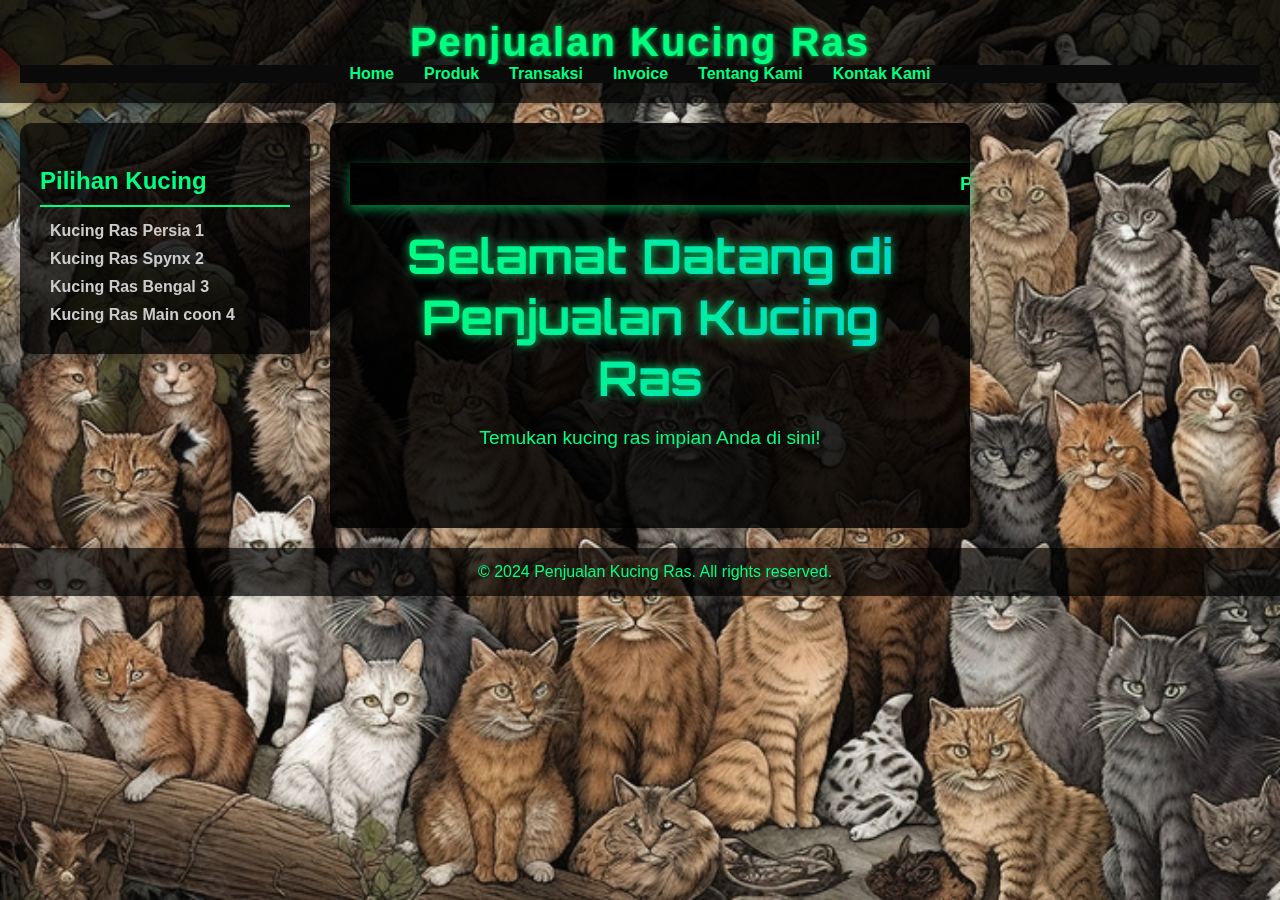
<file: index.html>
<!DOCTYPE html>
<html lang="en">
<head>
    <meta charset="UTF-8">
    <meta name="viewport" content="width=device-width, initial-scale=1.0">
    <title>Penjualan Kucing Ras</title>
    <link rel="stylesheet" href="body.css">
    <link href="https://fonts.googleapis.com/css2?family=Orbitron:wght@400;700&display=swap" rel="stylesheet">
    <style>
        body {
    font-family: 'Segoe UI', Tahoma, Geneva, Verdana, sans-serif;
    margin: 0;
    padding: 0;
    background: url('Gambar Kucing/860.jpeg') no-repeat center center fixed;
    background-size: cover;
    color: #fff;
}

header {
    background-color: rgba(0, 0, 0, 0.7);
    color: #00FF7F;
    padding: 20px;
    text-align: center;
    box-shadow: 0 4px 8px rgba(0, 0, 0, 0.2);
}

nav ul {
    list-style: none;
    padding: 0;
    margin: 0;
    display: flex;
    justify-content: center;
}

nav ul li {
    margin: 0 15px;
}

nav ul li a {
    color: #00FF7F;
    text-decoration: none;
    font-weight: bold;
    transition: color 0.3s;
}

nav ul li a:hover {
    color: #fff;
}

.marquee {
    width: 100%;
    overflow: hidden;
    position: relative;
    background-color: rgba(0, 0, 0, 0.7);
    color: #00FF7F;
    font-size: 1.2em;
    font-weight: bold;
    padding: 10px;
    margin-top: 20px;
}

.marquee div {
    display: inline-block;
    white-space: nowrap;
    padding-left: 100%;
    animation: marquee 7s linear infinite;
}

@keyframes marquee {
    from {
        transform: translateX(100%);
    }
    to {
        transform: translateX(-100%);
    }
}

main {
    display: flex;
    justify-content: flex-start; 
    align-items: flex-start;
    padding: 20px;
}

.sidebar {
    background-color: rgba(0, 0, 0, 0.6);
    border-radius: 8px;
    padding: 15px;
    margin-right: 20px;
    width: 250px;
    box-shadow: 0 4px 8px rgba(0, 0, 0, 0.2);
    position: sticky; 
    top: 0;
}

.content {
    background-color: rgba(0, 0, 0, 0.6);
    border-radius: 8px;
    padding: 20px;
    flex: 1; 
    box-shadow: 0 4px 8px rgba(0, 0, 0, 0.2);
}

.hero {
    text-align: center;
    margin-bottom: 20px;
    position: relative;
    padding: 20px;
    border-radius: 10px;
    background: none;
    box-shadow: none; 
    overflow: hidden; 
}

.hero h2 {
    font-family: 'Orbitron', sans-serif;
    font-size: 3em;
    background: linear-gradient(to right, #00FF7F, #00BFFF);
    -webkit-background-clip: text;
    -webkit-text-fill-color: transparent;
    text-shadow: 0 0 10px rgba(0, 255, 127, 0.8); 
    margin: 0;
    padding: 0;
    animation: glowing 1.5s infinite;
    position: relative;
    z-index: 2;
}

.hero p {
    font-size: 1.2em;
    position: relative;
    z-index: 2;
}

@keyframes glowing {
    0% { text-shadow: 0 0 5px #00FF7F, 0 0 10px #00FF7F, 0 0 15px #00FF7F, 0 0 20px #00FF7F; }
    50% { text-shadow: 0 0 10px #00FF7F, 0 0 20px #00FF7F, 0 0 30px #00FF7F, 0 0 40px #00FF7F; }
    100% { text-shadow: 0 0 5px #00FF7F, 0 0 10px #00FF7F, 0 0 15px #00FF7F, 0 0 20px #00FF7F; }
}

@keyframes pulse {
    0% { transform: scale(1); opacity: 0.5; }
    50% { transform: scale(1.05); opacity: 0.7; }
    100% { transform: scale(1); opacity: 0.5; }
}

footer {
    background-color: rgba(0, 0, 0, 0.7);
    color: #00FF7F;
    text-align: center;
    padding: 15px;
    position: relative;
    width: 100%;
    bottom: 0;
    box-shadow: 0 -4px 8px rgba(0, 0, 0, 0.2);
}

    </style>
</head>
<body>
    <header>
        <h1>Penjualan Kucing Ras</h1>
        <nav>
            <ul>
                <li><a href="index.html">Home</a></li>
                <li><a href="produk.html">Produk</a></li>
                <li><a href="transaksi.html">Transaksi</a></li>
                <li><a href="invoice.html">Invoice</a></li>
                <li><a href="tentang.html">Tentang Kami</a></li>
                <li><a href="kontak.html">Kontak Kami</a></li>
            </ul>
        </nav>
    </header>
    <main>
        <aside class="sidebar">
            <h3>Pilihan Kucing</h3>
            <ul>
                <li><a href="produk.html#kucing1">Kucing Ras Persia 1</a></li>
                <li><a href="produk.html#kucing2">Kucing Ras Spynx 2</a></li>
                <li><a href="produk.html#kucing3">Kucing Ras Bengal 3</a></li>
                <li><a href="produk.html#kucing4">Kucing Ras Main coon 4</a></li>
            </ul>
        </aside>
        <section class="content">
            <div class="marquee">
                <div>Penawaran Spesial: Diskon 20% untuk Semua Kucing Ras!</div>
            </div>
            <div class="hero">
                <h2>Selamat Datang di Penjualan Kucing Ras</h2>
                <p>Temukan kucing ras impian Anda di sini!</p>
            </div>
        </section>
    </main>
    <footer>
        <p>&copy; 2024 Penjualan Kucing Ras. All rights reserved.</p>
    </footer>
    <script src="js.js"></script>
</body>
</html>
</file>
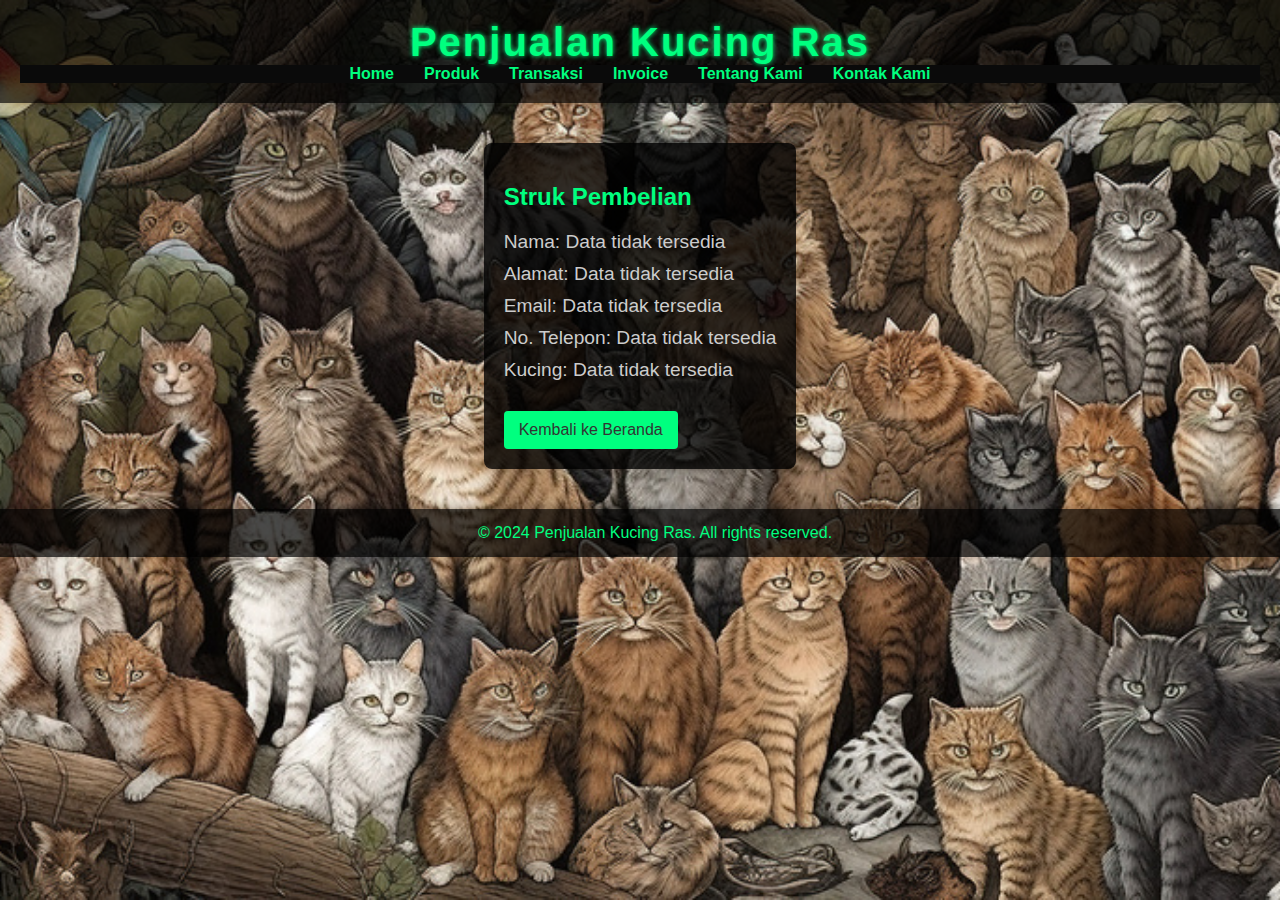
<file: invoice.html>
<!DOCTYPE html>
<html lang="id">
<head>
    <meta charset="UTF-8">
    <meta name="viewport" content="width=device-width, initial-scale=1.0">
    <meta name="description" content="Invoice page for Penjualan Kucing Ras">
    <title>Invoice - Penjualan Kucing Ras</title>
    <link rel="stylesheet" href="body.css">
    <style>
       body {
            font-family: 'Segoe UI', Tahoma, Geneva, Verdana, sans-serif;
            margin: 0;
            padding: 0;
            background: url('Gambar Kucing/860.jpeg') no-repeat center center fixed;
            background-size: cover;
            color: #fff;
        }


        header {
            background-color: rgba(0, 0, 0, 0.7);
            color: #00FF7F;
            padding: 20px;
            text-align: center;
            box-shadow: 0 4px 8px rgba(0, 0, 0, 0.2);
        }

        nav ul {
            list-style: none;
            padding: 0;
            margin: 0;
            display: flex;
            justify-content: center;
        }

        nav ul li {
            margin: 0 15px;
        }

        nav ul li a {
            color: #00FF7F;
            text-decoration: none;
            font-weight: bold;
            transition: color 0.3s;
        }

        nav ul li a:hover {
            color: #fff;
        }

        .invoice {
            background-color: rgba(0, 0, 0, 0.8);
            color: #ccc;
            padding: 20px;
            border-radius: 8px;
            max-width: 800px;
            margin: 20px auto;
            box-shadow: 0 4px 8px rgba(0, 0, 0, 0.1);
            transition: transform 0.3s, box-shadow 0.3s;
        }

        .invoice:hover {
            transform: translateY(-10px);
            box-shadow: 0 0 20px rgba(0, 0, 0, 0.5);
        }

        .invoice h2 {
            color: #00FF7F;
            margin-bottom: 20px;
        }

        .invoice p {
            font-size: 1.2em;
            margin: 10px 0;
        }

        .invoice button {
            background-color: #00FF7F;
            color: #333;
            padding: 10px 15px;
            border: none;
            border-radius: 4px;
            cursor: pointer;
            font-size: 1em;
            margin-top: 20px;
            transition: background-color 0.3s;
        }

        .invoice button:hover {
            background-color: #009f4d;
        }

        @media (max-width: 600px) {
            .invoice {
                padding: 15px;
                font-size: 0.9em;
            }

            .invoice button {
                padding: 8px 12px;
                font-size: 0.9em;
            }
        }

        footer {
            background-color: rgba(0, 0, 0, 0.7);
            color: #00FF7F;
            text-align: center;
            padding: 15px;
            position: relative;
            width: 100%;
            bottom: 0;
            box-shadow: 0 -4px 8px rgba(0, 0, 0, 0.2);
        }
    </style>
</head>
<body>
    <header>
        <h1>Penjualan Kucing Ras</h1>
        <nav>
            <ul>
                <li><a href="index.html" aria-label="Home">Home</a></li>
                <li><a href="produk.html" aria-label="Produk">Produk</a></li>
                <li><a href="transaksi.html" aria-label="Transaksi">Transaksi</a></li>
                <li><a href="invoice.html" aria-label="Invoice">Invoice</a></li>
                <li><a href="tentang.html" aria-label="Tentang Kami">Tentang Kami</a></li>
                <li><a href="kontak.html" aria-label="Kontak Kami">Kontak Kami</a></li>
            </ul>
        </nav>
    </header>
    <main>
        <section class="invoice">
            <h2>Struk Pembelian</h2>
            <p>Nama: <span id="invoiceName"></span></p>
            <p>Alamat: <span id="invoiceAddress"></span></p>
            <p>Email: <span id="invoiceEmail"></span></p>
            <p>No. Telepon: <span id="invoicePhone"></span></p>
            <p>Kucing: <span id="invoiceCat"></span></p>
            <button onclick="window.location.href='index.html'">Kembali ke Beranda</button>
        </section>
    </main>
    <footer>
        <p>&copy; 2024 Penjualan Kucing Ras. All rights reserved.</p>
    </footer>
    <script src="js.js"></script>
    <script>
        document.addEventListener('DOMContentLoaded', function() {
            const nama = sessionStorage.getItem('nama');
            const alamat = sessionStorage.getItem('alamat');
            const email = sessionStorage.getItem('email');
            const telepon = sessionStorage.getItem('telepon');
            const kucing = sessionStorage.getItem('kucing');

            document.getElementById('invoiceName').textContent = nama ? nama : 'Data tidak tersedia';
            document.getElementById('invoiceAddress').textContent = alamat ? alamat : 'Data tidak tersedia';
            document.getElementById('invoiceEmail').textContent = email ? email : 'Data tidak tersedia';
            document.getElementById('invoicePhone').textContent = telepon ? telepon : 'Data tidak tersedia';
            document.getElementById('invoiceCat').textContent = kucing ? kucing : 'Data tidak tersedia';
        });
    </script>
</body>
</html>
</file>
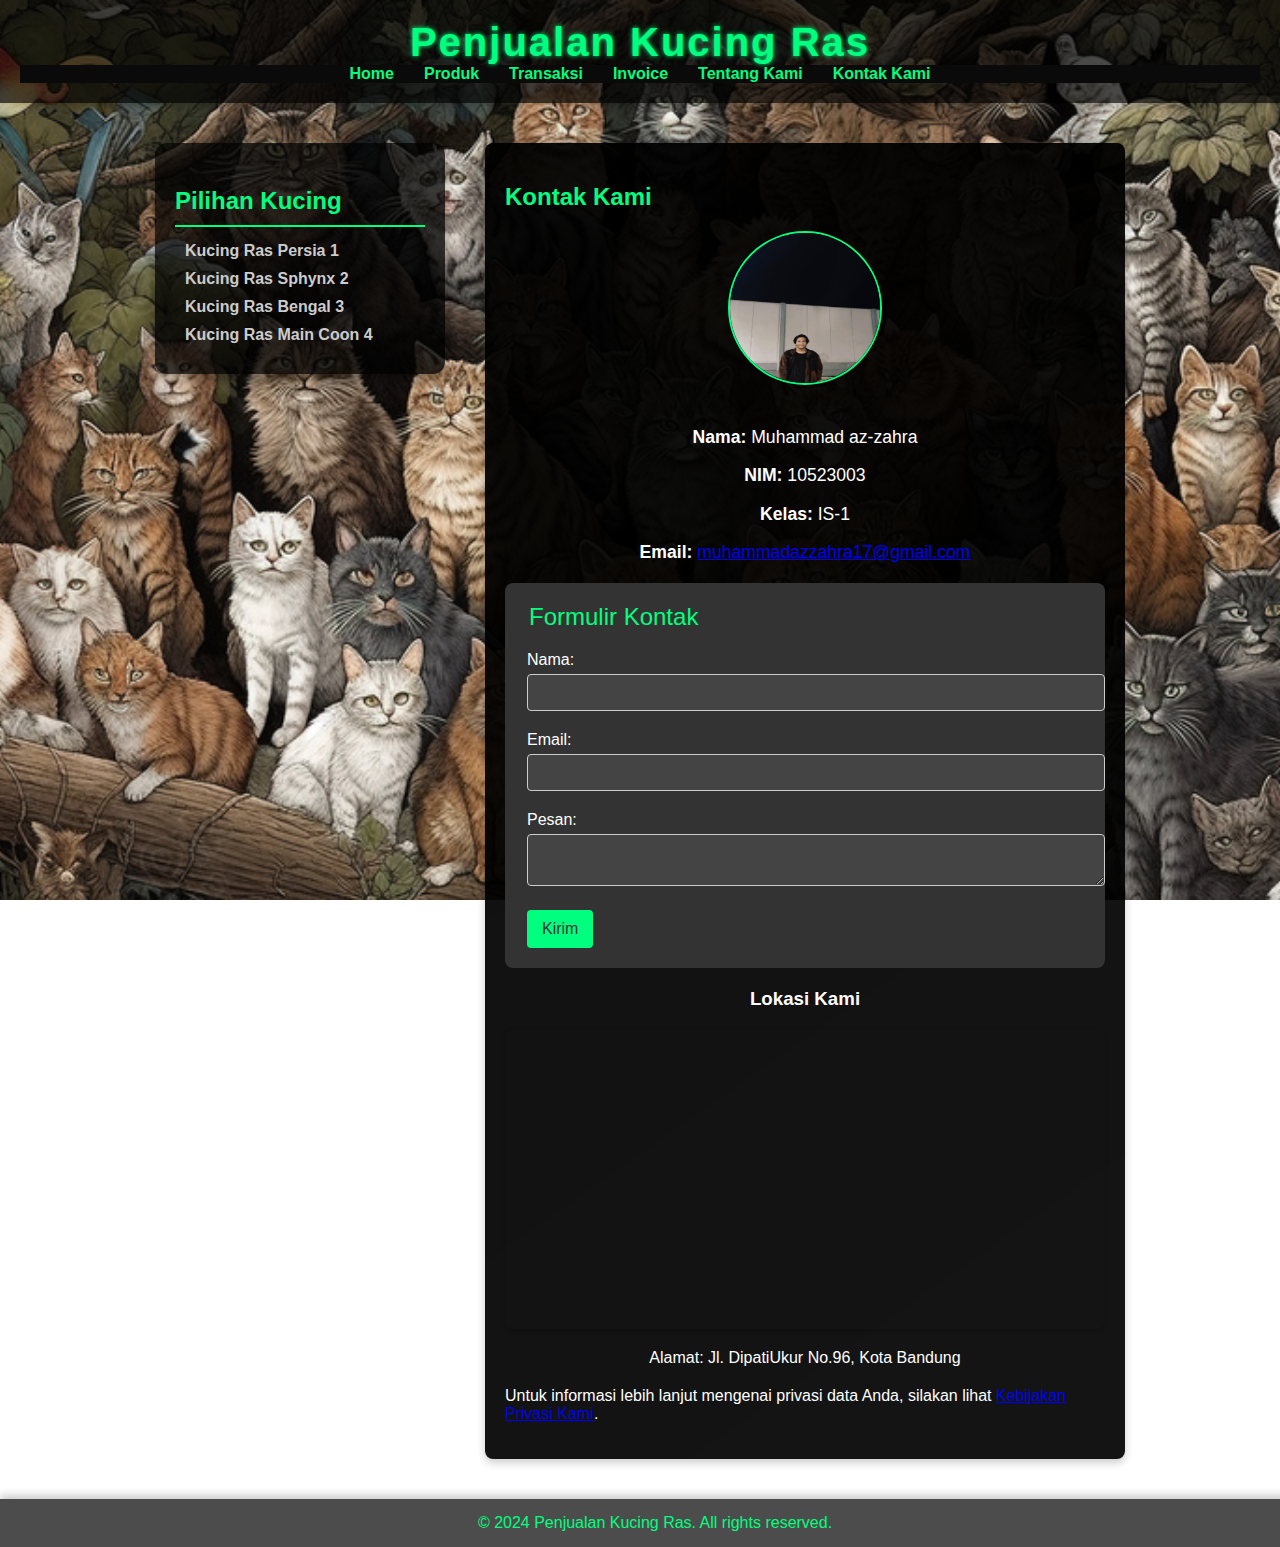
<file: kontak.html>
<!DOCTYPE html>
<html lang="id">
<head>
    <meta charset="UTF-8">
    <meta name="viewport" content="width=device-width, initial-scale=1.0">
    <meta name="description" content="Hubungi kami untuk informasi lebih lanjut tentang penjualan kucing ras.">
    <title>Kontak Kami - Penjualan Kucing Ras</title>
    <link rel="stylesheet" href="body.css">
    <style>
        body {
            font-family: 'Segoe UI', Tahoma, Geneva, Verdana, sans-serif;
            margin: 0;
            padding: 0;
            background: url('Gambar Kucing/860.jpeg') no-repeat center center fixed;
            background-size: cover;
            color: #fff;
        }

        header {
            background-color: rgba(0, 0, 0, 0.7);
            color: #00FF7F;
            padding: 20px;
            text-align: center;
            box-shadow: 0 4px 8px rgba(0, 0, 0, 0.2);
        }

        nav ul {
            list-style: none;
            padding: 0;
            margin: 0;
            display: flex;
            justify-content: center;
        }

        nav ul li {
            margin: 0 15px;
        }

        nav ul li a {
            color: #00FF7F;
            text-decoration: none;
            font-weight: bold;
            transition: color 0.3s;
        }

        nav ul li a:hover {
            color: #fff;
        }

        .sidebar {
            background-color: rgba(0, 0, 0, 0.8);
            padding: 15px;
            border-radius: 8px;
            margin: 20px;
            box-shadow: 0 4px 8px rgba(0, 0, 0, 0.2);
        }

        .sidebar h3 {
            color: #00FF7F;
            margin-bottom: 10px;
        }

        .sidebar ul {
            list-style: none;
            padding: 0;
        }

        .sidebar ul li {
            margin: 10px 0;
        }

        .sidebar ul li a {
            color: #ccc;
            text-decoration: none;
            transition: color 0.3s;
        }

        .sidebar ul li a:hover {
            color: #fff;
        }

        .content {
            background-color: rgba(0, 0, 0, 0.8);
            padding: 20px;
            border-radius: 8px;
            margin: 20px;
            box-shadow: 0 4px 8px rgba(0, 0, 0, 0.2);
        }

        .content h2 {
            color: #00FF7F;
            margin-bottom: 20px;
        }

        .biodata {
            text-align: center;
            margin-bottom: 20px;
        }

        .biodata img {
            border-radius: 100%;
            margin-bottom: 20px;
            border: 2px solid #00FF7F;
        }

        .biodata p {
            font-size: 1.1em;
        }

        form {
            background-color: #333;
            padding: 20px;
            border-radius: 8px;
            max-width: 600px;
            margin: 0 auto;
        }

        fieldset {
            border: none;
            padding: 0;
        }

        legend {
            font-size: 1.5em;
            color: #00FF7F;
            margin-bottom: 10px;
        }

        label {
            display: block;
            margin: 10px 0 5px;
        }

        input, textarea {
            width: 100%;
            padding: 10px;
            margin-bottom: 10px;
            border-radius: 4px;
            border: 1px solid #ccc;
            background-color: #444;
            color: #fff;
        }

        button {
            background-color: #00FF7F;
            color: #333;
            padding: 10px 15px;
            border: none;
            border-radius: 4px;
            cursor: pointer;
            font-size: 1em;
        }

        button:hover {
            background-color: #009f4d;
        }

        .map {
            margin: 20px 0;
            text-align: center;
        }

        @media (max-width: 600px) {
            .biodata img {
                width: 120px;
                height: 120px;
            }

            input, textarea {
                font-size: 0.9em;
            }

            button {
                padding: 8px 12px;
                font-size: 0.9em;
            }
        }
    </style>
</head>
<body>
    <header>
        <h1>Penjualan Kucing Ras</h1>
        <nav>
            <ul>
                <li><a href="index.html">Home</a></li>
                <li><a href="produk.html">Produk</a></li>
                <li><a href="transaksi.html">Transaksi</a></li>
                <li><a href="invoice.html">Invoice</a></li>
                <li><a href="tentang.html">Tentang Kami</a></li>
                <li><a href="kontak.html">Kontak Kami</a></li>
            </ul>
        </nav>
    </header>
    <main>
        <aside class="sidebar">
            <h3>Pilihan Kucing</h3>
            <ul>
                <li><a href="produk.html#kucing1">Kucing Ras Persia 1</a></li>
                <li><a href="produk.html#kucing2">Kucing Ras Sphynx 2</a></li>
                <li><a href="produk.html#kucing3">Kucing Ras Bengal 3</a></li>
                <li><a href="produk.html#kucing4">Kucing Ras Main Coon 4</a></li>
            </ul>
        </aside>
        <section class="content">
            <h2>Kontak Kami</h2>
            <div class="biodata">
                <img src="Gambar Kucing/DOPE.jpg" alt="Foto Muhammad az-zahra" width="150" height="150">
                <p><strong>Nama:</strong> Muhammad az-zahra</p>
                <p><strong>NIM:</strong> 10523003</p>
                <p><strong>Kelas:</strong> IS-1</p>
                <p><strong>Email:</strong> <a href="mailto:muhammadazzahra17@gmail.com">muhammadazzahra17@gmail.com</a></p>
            </div>
            <form action="mailto:muhammadazzahra17@gmail.com" method="post" enctype="text/plain">
                <fieldset>
                    <legend>Formulir Kontak</legend>
                    <label for="nama">Nama:</label>
                    <input type="text" id="nama" name="nama" required aria-label="Nama">
                    <label for="email">Email:</label>
                    <input type="email" id="email" name="email" required aria-label="Email">
                    <label for="pesan">Pesan:</label>
                    <textarea id="pesan" name="pesan" required aria-label="Pesan"></textarea>
                    <button type="submit">Kirim</button>
                </fieldset>
            </form>
            <div class="map">
                <h3>Lokasi Kami</h3>
                <iframe src="https://www.google.com/maps/embed?pb=YOUR_CORRECT_MAP_URL" width="600" height="450" style="border:0;" allowfullscreen="" loading="lazy"></iframe>
                <p>Alamat: Jl. DipatiUkur No.96, Kota Bandung</p>
            </div>
            <div class="privacy">
                <p>Untuk informasi lebih lanjut mengenai privasi data Anda, silakan lihat <a href="privasi.html">Kebijakan Privasi Kami</a>.</p>
            </div>
        </section>
    </main>
    <footer>
        <p>&copy; 2024 Penjualan Kucing Ras. All rights reserved.</p>
    </footer>
    <script src="js.js"></script>
</body>
</html>
</file>
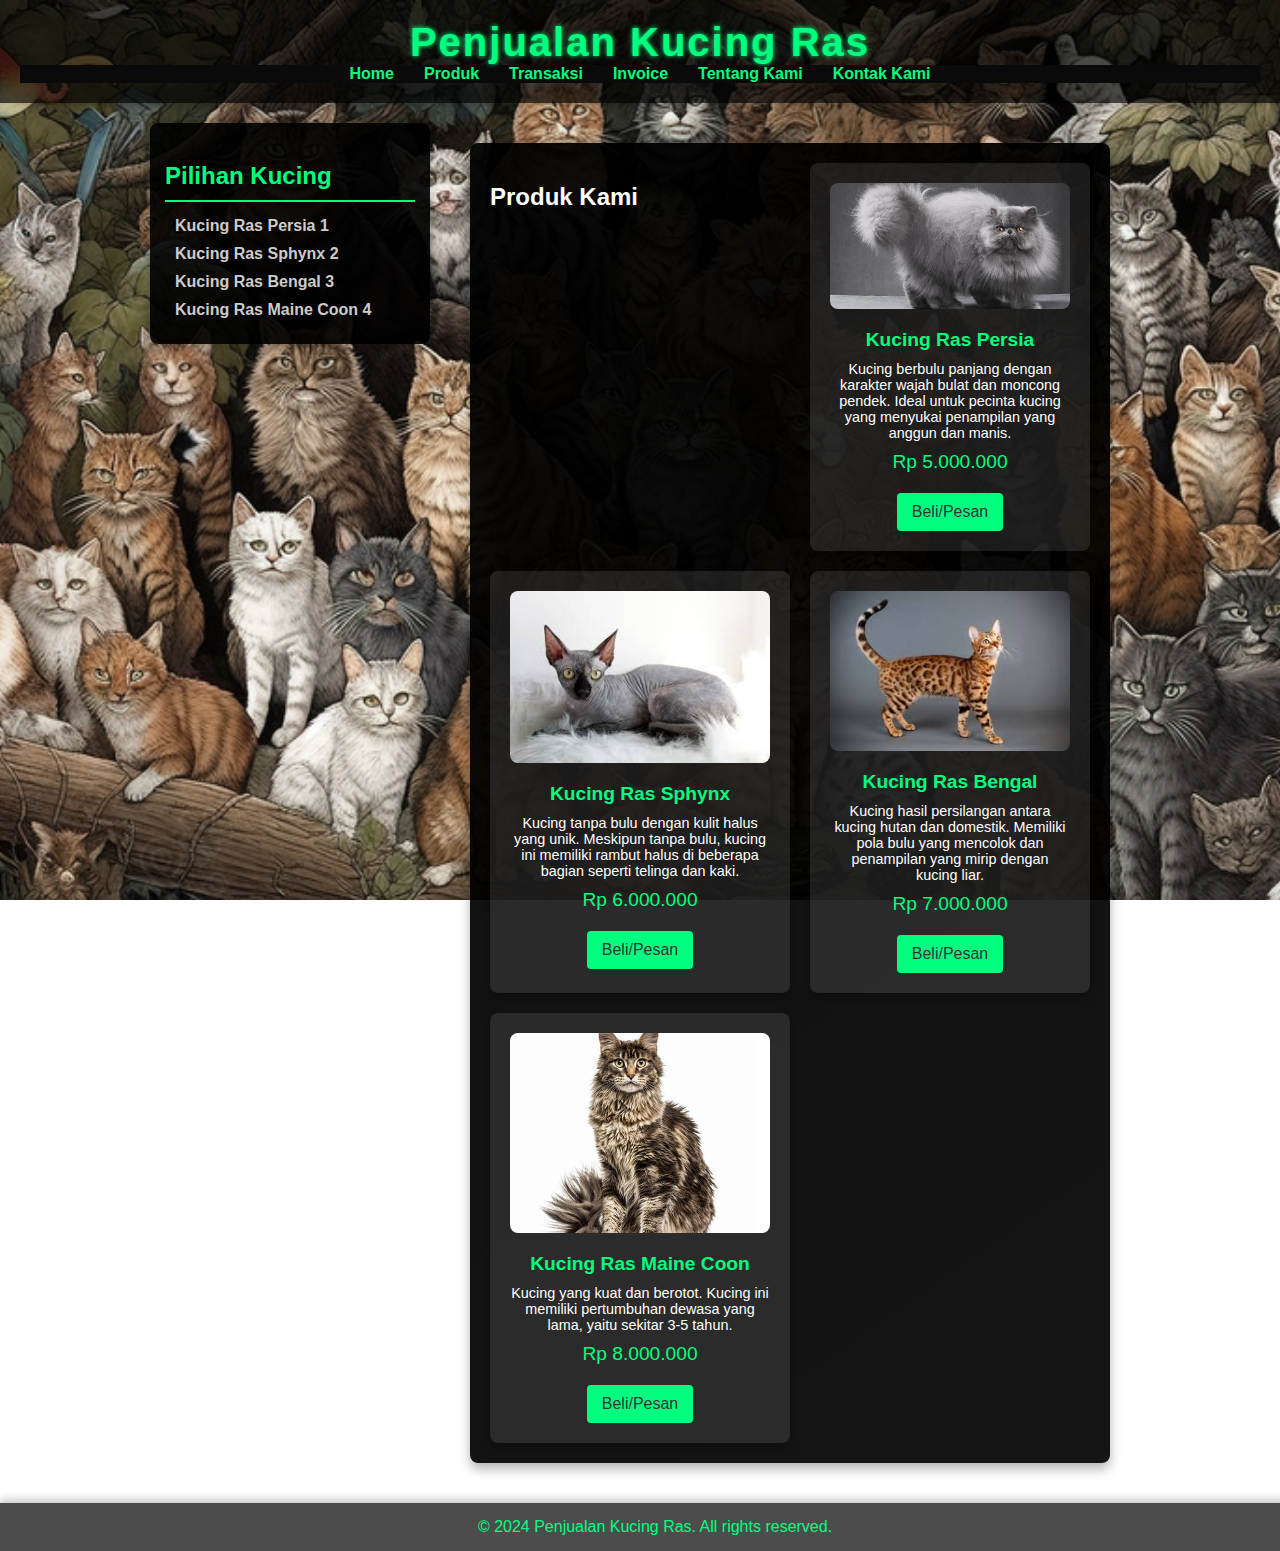
<file: produk.html>
<!DOCTYPE html>
<html lang="id">
<head>
    <meta charset="UTF-8">
    <meta name="viewport" content="width=device-width, initial-scale=1.0">
    <title>Produk - Penjualan Kucing Ras</title>
    <link rel="stylesheet" href="body.css">
    <style>
        body {
            font-family: 'Segoe UI', Tahoma, Geneva, Verdana, sans-serif;
            margin: 0;
            padding: 0;
            background: url('Gambar Kucing/860.jpeg') no-repeat center center fixed;
            background-size: cover;
            color: #fff;
        }

        header {
            background-color: rgba(0, 0, 0, 0.7);
            color: #00FF7F;
            padding: 20px;
            text-align: center;
            box-shadow: 0 4px 8px rgba(0, 0, 0, 0.2);
        }

        nav ul {
            list-style: none;
            padding: 0;
            margin: 0;
            display: flex;
            justify-content: center;
        }

        nav ul li {
            margin: 0 15px;
        }

        nav ul li a {
            color: #00FF7F;
            text-decoration: none;
            font-weight: bold;
            transition: color 0.3s;
        }

        nav ul li a:hover {
            color: #fff;
        }

        .products {
            display: grid;
            grid-template-columns: repeat(auto-fill, minmax(300px, 1fr));
            gap: 20px;
            justify-content: center;
            margin: 20px;
            padding: 20px;
            background-color: rgba(0, 0, 0, 0.8);
            border-radius: 8px;
        }

        .product {
            background-color: rgba(255, 255, 255, 0.1);
            border-radius: 8px;
            padding: 20px;
            box-shadow: 0 4px 8px rgba(0, 0, 0, 0.3);
            text-align: center;
            transition: transform 0.3s, box-shadow 0.3s;
            display: flex;
            flex-direction: column;
            align-items: center;
            max-width: 100%;
        }

        .product:hover {
            transform: translateY(-10px);
            box-shadow: 0 8px 16px rgba(0, 0, 0, 0.5);
        }

        .product img {
            width: 100%;
            height: auto;
            max-height: 200px;
            object-fit: cover;
            border-radius: 8px;
            margin-bottom: 10px;
        }

        .product h3 {
            color: #00FF7F;
            margin: 10px 0;
            font-size: 1.2em;
        }

        .product p {
            font-size: 0.9em;
            color: #fff;
            margin: 0;
        }

        .product .price {
            font-size: 1.2em;
            color: #00FF7F;
            margin: 10px 0;
        }

        .product button {
            background-color: #00FF7F;
            color: #333;
            padding: 10px 15px;
            border: none;
            border-radius: 4px;
            cursor: pointer;
            font-size: 1em;
            margin-top: 10px;
            transition: background-color 0.3s;
        }

        .product button:hover {
            background-color: #009f4d;
        }

        aside.sidebar {
            background-color: rgba(0, 0, 0, 0.6);
            border-radius: 8px;
            padding: 15px;
            margin-right: 20px;
            width: 250px;
            box-shadow: 0 4px 8px rgba(0, 0, 0, 0.2);
        }

        main {
            display: flex;
            justify-content: center;
            align-items: flex-start;
            padding: 20px;
        }

        footer {
            background-color: rgba(0, 0, 0, 0.7);
            color: #00FF7F;
            text-align: center;
            padding: 15px;
            position: relative;
            width: 100%;
            bottom: 0;
            box-shadow: 0 -4px 8px rgba(0, 0, 0, 0.2);
        }

        @media (max-width: 768px) {
            .products {
                grid-template-columns: repeat(auto-fill, minmax(200px, 1fr));
            }

            .product h3 {
                font-size: 1em;
            }

            .product p {
                font-size: 0.8em;
            }
        }
    </style>
</head>
<body>
    <header>
        <h1>Penjualan Kucing Ras</h1>
        <nav>
            <ul>
                <li><a href="index.html">Home</a></li>
                <li><a href="produk.html">Produk</a></li>
                <li><a href="transaksi.html">Transaksi</a></li>
                <li><a href="invoice.html">Invoice</a></li>
                <li><a href="tentang.html">Tentang Kami</a></li>
                <li><a href="kontak.html">Kontak Kami</a></li>
            </ul>
        </nav>
    </header>
    <main>
        <aside class="sidebar">
            <h3>Pilihan Kucing</h3>
            <ul>
                <li><a href="#kucing1">Kucing Ras Persia 1</a></li>
                <li><a href="#kucing2">Kucing Ras Sphynx 2</a></li>
                <li><a href="#kucing3">Kucing Ras Bengal 3</a></li>
                <li><a href="#kucing4">Kucing Ras Maine Coon 4</a></li>
            </ul>
        </aside>
        <section class="content products">
            <h2>Produk Kami</h2>
            <div class="product" id="kucing1">
                <img src="Gambar Kucing/KucingPersia.jpg" alt="Kucing Persia">
                <h3>Kucing Ras Persia</h3>
                <p>Kucing berbulu panjang dengan karakter wajah bulat dan moncong pendek. Ideal untuk pecinta kucing yang menyukai penampilan yang anggun dan manis.</p>
                <p class="price">Rp 5.000.000</p>
                <button onclick="window.location.href='transaksi.html'">Beli/Pesan</button>
            </div>
            <div class="product" id="kucing2">
                <img src="Gambar Kucing/KucingSpynx.jpg" alt="Kucing Sphynx">
                <h3>Kucing Ras Sphynx</h3>
                <p>Kucing tanpa bulu dengan kulit halus yang unik. Meskipun tanpa bulu, kucing ini memiliki rambut halus di beberapa bagian seperti telinga dan kaki.</p>
                <p class="price">Rp 6.000.000</p>
                <button onclick="window.location.href='transaksi.html'">Beli/Pesan</button>
            </div>
            <div class="product" id="kucing3">
                <img src="Gambar Kucing/KucingBengal.jpg" alt="Kucing Bengal">
                <h3>Kucing Ras Bengal</h3>
                <p>Kucing hasil persilangan antara kucing hutan dan domestik. Memiliki pola bulu yang mencolok dan penampilan yang mirip dengan kucing liar.</p>
                <p class="price">Rp 7.000.000</p>
                <button onclick="window.location.href='transaksi.html'">Beli/Pesan</button>
            </div>
            <div class="product" id="kucing4">
                <img src="Gambar Kucing/CAT HERO_0012_Maine_coon.jpg" alt="Kucing Maine Coon">
                <h3>Kucing Ras Maine Coon</h3>
                <p>Kucing yang kuat dan berotot. Kucing ini memiliki pertumbuhan dewasa yang lama, yaitu sekitar 3-5 tahun.</p>
                <p class="price">Rp 8.000.000</p>
                <button onclick="window.location.href='transaksi.html'">Beli/Pesan</button>
            </div>
        </section>
    </main>
    <footer>
        <p>&copy; 2024 Penjualan Kucing Ras. All rights reserved.</p>
    </footer>
    <script src="js.js"></script>
</body>
</html>
</file>
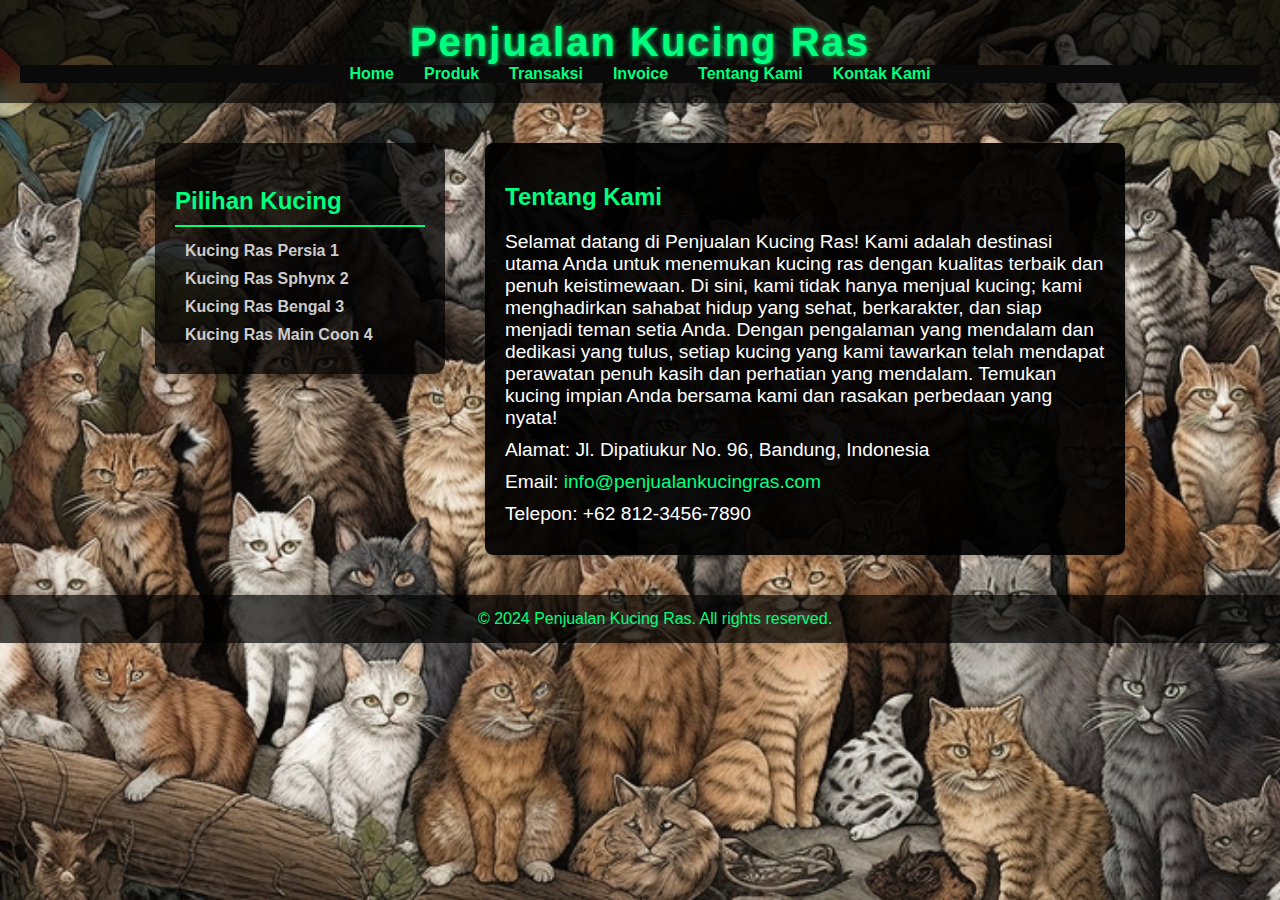
<file: tentang.html>
<!DOCTYPE html>
<html lang="id">
<head>
    <meta charset="UTF-8">
    <meta name="viewport" content="width=device-width, initial-scale=1.0">
    <meta name="description" content="Tentang kami - Penjualan Kucing Ras menyediakan kucing ras berkualitas terbaik.">
    <title>Tentang Kami - Penjualan Kucing Ras</title>
    <link rel="stylesheet" href="body.css">
    <style>
       body {
            font-family: 'Segoe UI', Tahoma, Geneva, Verdana, sans-serif;
            margin: 0;
            padding: 0;
            background: url('Gambar Kucing/860.jpeg') no-repeat center center fixed;
            background-size: cover;
            color: #fff;
        }

        header {
            background-color: rgba(0, 0, 0, 0.7);
            color: #00FF7F;
            padding: 20px;
            text-align: center;
            box-shadow: 0 4px 8px rgba(0, 0, 0, 0.2);
        }

        nav ul {
            list-style: none;
            padding: 0;
            margin: 0;
            display: flex;
            justify-content: center;
        }

        nav ul li {
            margin: 0 15px;
        }

        nav ul li a {
            color: #00FF7F;
            text-decoration: none;
            font-weight: bold;
            transition: color 0.3s;
        }

        nav ul li a:hover {
            color: #fff;
        }

        .sidebar {
            background-color: rgba(0, 0, 0, 0.8);
            padding: 15px;
            border-radius: 8px;
            margin: 20px;
            box-shadow: 0 4px 8px rgba(0, 0, 0, 0.2);
        }

        .sidebar h3 {
            color: #00FF7F;
            margin-bottom: 10px;
        }

        .sidebar ul {
            list-style: none;
            padding: 0;
        }

        .sidebar ul li {
            margin: 10px 0;
        }

        .sidebar ul li a {
            color: #ccc;
            text-decoration: none;
            transition: color 0.3s;
        }

        .sidebar ul li a:hover {
            color: #fff;
        }

        .content {
            background-color: rgba(0, 0, 0, 0.8);
            padding: 20px;
            border-radius: 8px;
            margin: 20px;
            box-shadow: 0 4px 8px rgba(0, 0, 0, 0.2);
        }

        .content h2 {
            color: #00FF7F;
            margin-bottom: 20px;
        }

        .content p {
            font-size: 1.2em;
            margin: 10px 0;
        }

        .content a {
            color: #00FF7F;
            text-decoration: none;
            transition: color 0.3s;
        }

        .content a:hover {
            color: #fff;
        }

        footer {
            background-color: rgba(0, 0, 0, 0.7);
            color: #00FF7F;
            text-align: center;
            padding: 15px;
            position: relative;
            width: 100%;
            bottom: 0;
            box-shadow: 0 -4px 8px rgba(0, 0, 0, 0.2);
        }

        @media (max-width: 600px) {
            .sidebar, .content {
                margin: 10px;
                padding: 10px;
            }
        }
    </style>
</head>
<body>
    <header>
        <h1>Penjualan Kucing Ras</h1>
        <nav>
            <ul>
                <li><a href="index.html" aria-label="Home">Home</a></li>
                <li><a href="produk.html" aria-label="Produk">Produk</a></li>
                <li><a href="transaksi.html" aria-label="Transaksi">Transaksi</a></li>
                <li><a href="invoice.html" aria-label="Invoice">Invoice</a></li>
                <li><a href="tentang.html" aria-label="Tentang Kami">Tentang Kami</a></li>
                <li><a href="kontak.html" aria-label="Kontak Kami">Kontak Kami</a></li>
            </ul>
        </nav>
    </header>
    <main>
        <aside class="sidebar">
            <h3>Pilihan Kucing</h3>
            <ul>
                <li><a href="produk.html#kucing1" aria-label="Kucing Ras Persia 1">Kucing Ras Persia 1</a></li>
                <li><a href="produk.html#kucing2" aria-label="Kucing Ras Sphynx 2">Kucing Ras Sphynx 2</a></li>
                <li><a href="produk.html#kucing3" aria-label="Kucing Ras Bengal 3">Kucing Ras Bengal 3</a></li>
                <li><a href="produk.html#kucing4" aria-label="Kucing Ras Main Coon 4">Kucing Ras Main Coon 4</a></li>
            </ul>
        </aside>
        <section class="content">
            <h2>Tentang Kami</h2>
            <p>Selamat datang di Penjualan Kucing Ras! Kami adalah destinasi utama Anda untuk menemukan kucing ras dengan kualitas terbaik dan penuh keistimewaan. Di sini, kami tidak hanya menjual kucing; kami menghadirkan sahabat hidup yang sehat, berkarakter, dan siap menjadi teman setia Anda. Dengan pengalaman yang mendalam dan dedikasi yang tulus, setiap kucing yang kami tawarkan telah mendapat perawatan penuh kasih dan perhatian yang mendalam. Temukan kucing impian Anda bersama kami dan rasakan perbedaan yang nyata!</p>
            <p>Alamat: Jl. Dipatiukur No. 96, Bandung, Indonesia</p>
            <p>Email: <a href="mailto:info@penjualankucingras.com">info@penjualankucingras.com</a></p>
            <p>Telepon: +62 812-3456-7890</p>
        </section>
    </main>
    <footer>
        <p>&copy; 2024 Penjualan Kucing Ras. All rights reserved.</p>
    </footer>
    <script src="js.js"></script>
</body>
</html>
</file>
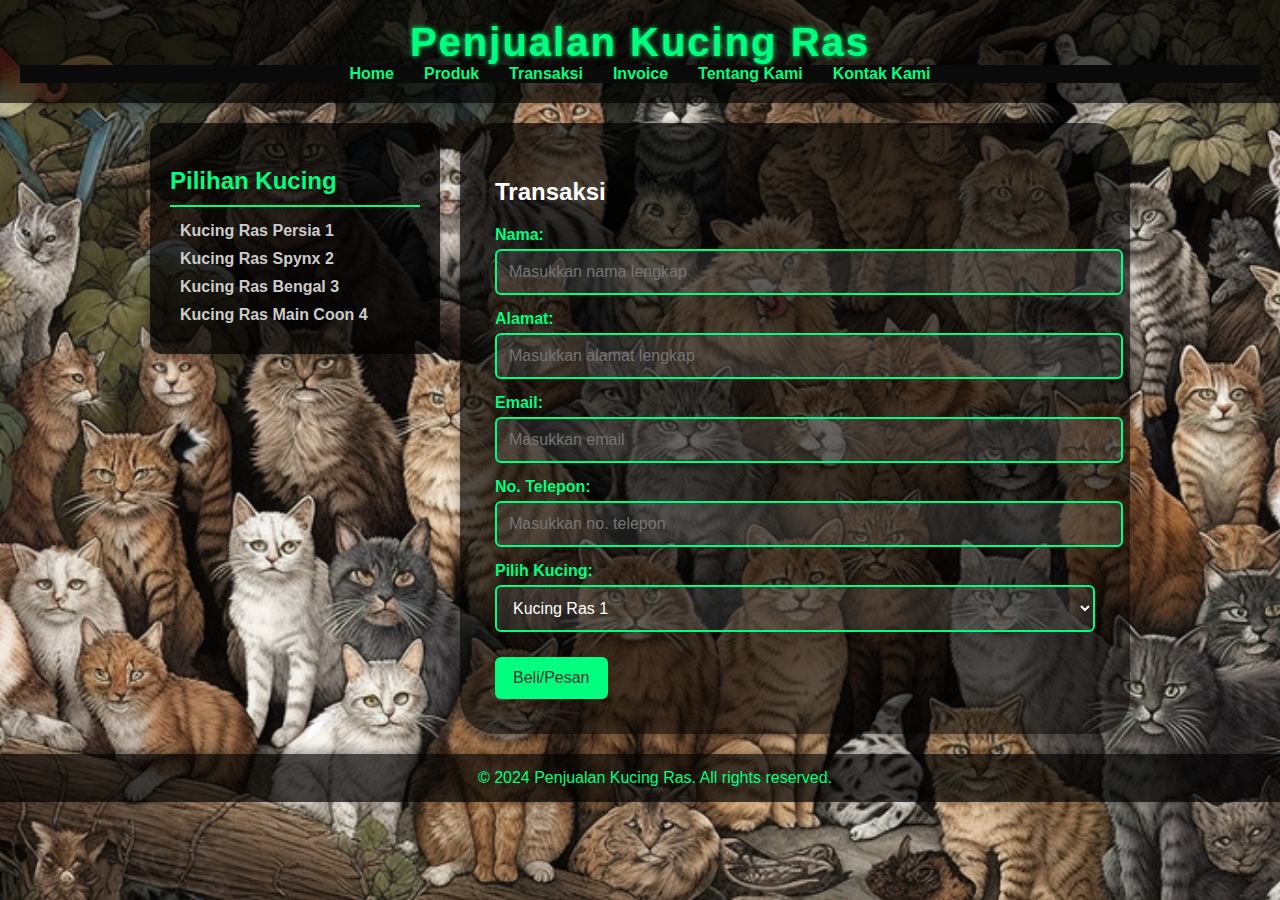
<file: transaksi.html>
<!DOCTYPE html>
<html lang="id">
<head>
    <meta charset="UTF-8">
    <meta name="viewport" content="width=device-width, initial-scale=1.0">
    <title>Transaksi - Penjualan Kucing Ras</title>
    <link rel="stylesheet" href="body.css">
    <style>
        body {
            font-family: 'Segoe UI', Tahoma, Geneva, Verdana, sans-serif;
            margin: 0;
            padding: 0;
            background: url('Gambar Kucing/860.jpeg') no-repeat center center fixed;
            background-size: cover;
            color: #fff;
        }

        header {
            background-color: rgba(0, 0, 0, 0.7);
            color: #00FF7F;
            padding: 20px;
            text-align: center;
            box-shadow: 0 4px 8px rgba(0, 0, 0, 0.2);
        }

        nav ul {
            list-style: none;
            padding: 0;
            margin: 0;
            display: flex;
            justify-content: center;
        }

        nav ul li {
            margin: 0 15px;
        }

        nav ul li a {
            color: #00FF7F;
            text-decoration: none;
            font-weight: bold;
            transition: color 0.3s;
        }

        nav ul li a:hover {
            color: #fff;
        }

        main {
            display: flex;
            justify-content: center;
            align-items: flex-start;
            padding: 20px;
        }

        aside.sidebar {
            background: linear-gradient(145deg, rgba(0, 0, 0, 0.7), rgba(0, 0, 0, 0.8));
            border-radius: 12px;
            padding: 20px;
            margin-right: 20px;
            width: 250px;
            box-shadow: 0 6px 12px rgba(0, 0, 0, 0.3);
        }

        aside.sidebar ul {
            list-style: none;
            padding: 0;
            margin: 0;
        }

        aside.sidebar ul li {
            margin-bottom: 10px;
        }

        aside.sidebar ul li a {
            color: #ccc;
            text-decoration: none;
            font-weight: 600;
            transition: color 0.3s;
        }

        aside.sidebar ul li a:hover {
            color: #00FF7F;
        }

        .content {
            background: linear-gradient(145deg, rgba(0, 0, 0, 0.7), rgba(0, 0, 0, 0.6));
            border-radius: 35px;
            padding: 35px;
            box-shadow: 0 6px 12px rgba(0, 0, 0, 0.3);
            width: 120%;
            max-width: 600px;
            transition: transform 0.3s, box-shadow 0.3s;
        }

        .content:hover {
            transform: translateY(-10px);
            box-shadow: 0 0 20px rgba(0, 0, 0, 0.6);
        }

        .form-group {
            margin-bottom: 15px;
        }

        .form-group label {
            display: block;
            margin-bottom: 5px;
            color: #00FF7F;
        }

        .form-group input,
        .form-group select {
            width: 100%;
            padding: 12px;
            border: 2px solid #00FF7F;
            border-radius: 6px;
            background: rgba(255, 255, 255, 0.1);
            color: #fff;
            font-size: 1em;
            transition: background 0.3s, border-color 0.3s;
            outline: none; 
        }

        .form-group input:focus,
        .form-group select:focus {
            background: rgba(255, 255, 255, 0.2);
            border-color: #00FF7F;
        }

        button {
            background-color: #00FF7F;
            color: #333;
            padding: 12px 18px;
            border: none;
            border-radius: 6px;
            cursor: pointer;
            font-size: 1em;
            margin-top: 10px;
            transition: background-color 0.3s, transform 0.3s;
            outline: none; 
        }

        button:hover {
            background-color: #009f4d;
            transform: scale(1.05);
        }

        footer {
            background-color: rgba(0, 0, 0, 0.7);
            color: #00FF7F;
            text-align: center;
            padding: 15px;
            position: relative;
            width: 100%;
            bottom: 0;
            box-shadow: 0 -4px 8px rgba(0, 0, 0, 0.3);
        }
    </style>
</head>
<body>
    <header>
        <h1>Penjualan Kucing Ras</h1>
        <nav>
            <ul>
                <li><a href="index.html">Home</a></li>
                <li><a href="produk.html">Produk</a></li>
                <li><a href="transaksi.html">Transaksi</a></li>
                <li><a href="invoice.html">Invoice</a></li>
                <li><a href="tentang.html">Tentang Kami</a></li>
                <li><a href="kontak.html">Kontak Kami</a></li>
            </ul>
        </nav>
    </header>
    <main>
        <aside class="sidebar">
            <h3>Pilihan Kucing</h3>
            <ul>
                <li><a href="produk.html#kucing1">Kucing Ras Persia 1</a></li>
                <li><a href="produk.html#kucing2">Kucing Ras Spynx 2</a></li>
                <li><a href="produk.html#kucing3">Kucing Ras Bengal 3</a></li>
                <li><a href="produk.html#kucing4">Kucing Ras Main Coon 4</a></li>
            </ul>
        </aside>
        <section class="content">
            <h2>Transaksi</h2>
            <form id="transaksiForm">
                <div class="form-group">
                    <label for="nama">Nama:</label>
                    <input type="text" id="nama" name="nama" required placeholder="Masukkan nama lengkap">
                </div>
                <div class="form-group">
                    <label for="alamat">Alamat:</label>
                    <input type="text" id="alamat" name="alamat" required placeholder="Masukkan alamat lengkap">
                </div>
                <div class="form-group">
                    <label for="email">Email:</label>
                    <input type="email" id="email" name="email" required placeholder="Masukkan email">
                </div>
                <div class="form-group">
                    <label for="telepon">No. Telepon:</label>
                    <input type="tel" id="telepon" name="telepon" required placeholder="Masukkan no. telepon" pattern="[0-9]{10,13}">
                </div>
                <div class="form-group">
                    <label for="kucing">Pilih Kucing:</label>
                    <select id="kucing" name="kucing" required>
                        <option value="Kucing Ras 1">Kucing Ras 1</option>
                        <option value="Kucing Ras 2">Kucing Ras 2</option>
                        <option value="Kucing Ras 3">Kucing Ras 3</option>
                        <option value="Kucing Ras 4">Kucing Ras 4</option>
                    </select>
                </div>
                <button type="submit">Beli/Pesan</button>
            </form>
        </section>
    </main>
    <footer>
        <p>&copy; 2024 Penjualan Kucing Ras. All rights reserved.</p>
    </footer>
    <script src="js.js"></script>
    <script>
        document.getElementById('transaksiForm').addEventListener('submit', function(event) {
            event.preventDefault();
            
            const nama = document.getElementById('nama').value;
            const alamat = document.getElementById('alamat').value;
            const email = document.getElementById('email').value;
            const telepon = document.getElementById('telepon').value;
            const kucing = document.getElementById('kucing').value;

            sessionStorage.setItem('nama', nama);
            sessionStorage.setItem('alamat', alamat);
            sessionStorage.setItem('email', email);
            sessionStorage.setItem('telepon', telepon);
            sessionStorage.setItem('kucing', kucing);

            window.location.href = 'invoice.html';
        });
    </script>
</body>
</html>
</file>
<file: body.css>
body {
    font-family: 'Segoe UI', Tahoma, Geneva, Verdana, sans-serif;
    margin: 0;
    padding: 0;
    background: url('Gambar Kucing/860.jpeg') no-repeat center center fixed;
    background-size: cover;
    color: #fff;
}

header {
    background-color: #0a0a0a;
    color: #00FF7F;
    padding: 15px 0;
    text-align: center;
    box-shadow: 0 4px 10px rgba(0, 255, 127, 0.5);
}

header h1 {
    margin: 0;
    font-size: 2.5em;
    letter-spacing: 2px;
    text-shadow: 0 0 5px #00FF7F;
}

nav ul {
    list-style-type: none;
    padding: 0;
    margin: 0;
    text-align: center;
    background-color: #0a0a0a;
}

nav ul li {
    display: inline;
    margin: 0 15px;
}

nav ul li a {
    color: #00FF7F;
    text-decoration: none;
    font-weight: bold;
    transition: color 0.3s, text-shadow 0.3s;
}

nav ul li a:hover {
    color: #fff;
    text-shadow: 0 0 10px #00FF7F;
}

main {
    display: flex;
}

.sidebar {
    width: 20%;
    background-color: #0a0a0a;
    padding: 20px;
    border-radius: 8px;
    box-shadow: 0 2px 4px rgba(0, 0, 0, 0.2);
    color: #ccc;
    margin-right: 20px;
}

.sidebar h3 {
    color: #00FF7F;
    border-bottom: 2px solid #00FF7F;
    padding-bottom: 10px;
}

.sidebar ul {
    list-style-type: none;
    padding: 0;
    margin: 0;
}

.sidebar ul li {
    margin: 10px 0;
}

.sidebar ul li a {
    color: #ccc;
    text-decoration: none;
    transition: color 0.3s;
}

.sidebar ul li a:hover {
    color: #00FF7F;
}

.content {
    width: calc(80% - 20px);
    padding: 20px;
    background-color: #333;
    border-radius: 8px;
    box-shadow: 0 2px 4px rgba(0, 0, 0, 0.2);
}

.hero {
    background-image: url('path/to/your-image.jpg');
    background-size: cover;
    background-position: center;
    color: #00FF7F;
    text-align: center;
    padding: 100px 20px;
    background-color: rgba(0, 0, 0, 0.6);
    border-radius: 8px;
    box-shadow: 0 4px 10px rgba(0, 255, 127, 0.5);
}

.hero h2 {
    font-size: 3em;
    margin-bottom: 0.5em;
}

.hero p {
    font-size: 1.5em;
}

.hero button {
    background-color: #00FF7F;
    color: #333;
    padding: 10px 20px;
    border: none;
    border-radius: 4px;
    cursor: pointer;
    font-size: 1em;
    transition: background-color 0.3s, box-shadow 0.3s;
}

.hero button:hover {
    background-color: #009f4d;
    box-shadow: 0 4px 10px rgba(0, 255, 127, 0.5);
}

.products {
    display: grid;
    grid-template-areas: 
        "kucing1 kucing2"
        "kucing3 kucing4";
    grid-template-columns: repeat(2, 1fr);
    grid-template-rows: auto auto;
    gap: 20px;
    justify-content: center;
    margin: 20px;
    padding: 20px;
    background-color: rgba(0, 0, 0, 0.8);
    border-radius: 8px;
}

.product {
    background-color: rgba(255, 255, 255, 0.1);
    border-radius: 8px;
    padding: 20px;
    box-shadow: 0 4px 8px rgba(0, 0, 0, 0.3);
    text-align: center;
    transition: transform 0.3s, box-shadow 0.3s;
    display: flex;
    flex-direction: column;
    align-items: center;
}

.product img {
    max-width: 100%;
    border-radius: 8px;
}

.product h3 {
    color: #00FF7F;
    margin-top: 10px;
}

.product p {
    color: #ccc;
}

.product button {
    background-color: #00FF7F;
    color: #333;
    padding: 10px 15px;
    border: none;
    border-radius: 4px;
    cursor: pointer;
    font-size: 1em;
    transition: background-color 0.3s, box-shadow 0.3s;
}

.product button:hover {
    background-color: #009f4d;
}

.product:hover {
    transform: scale(1.05);
    box-shadow: 0 8px 20px rgba(0, 255, 127, 0.5);
}

footer {
    background-color: #0a0a0a;
    color: #ccc;
    text-align: center;
    padding: 20px 0;
    position: fixed;
    width: 100%;
    bottom: 0;
    box-shadow: 0 -4px 10px rgba(0, 255, 127, 0.5);
}

footer p {
    margin: 0;
}

footer a {
    color: #00FF7F;
    text-decoration: none;
    transition: color 0.3s;
}

footer a:hover {
    color: #fff;
}

.centered {
    display: flex;
    flex-direction: column;
    align-items: center;
    text-align: center;
}

.marquee {
    width: 100%;
    overflow: hidden;
    position: relative;
    background-color: #333;
    color: #00FF7F;
    font-size: 1.2em;
    font-weight: bold;
    padding: 8px;
    box-shadow: 0 4px 10px rgba(0, 255, 127, 0.5);
}

.marquee div {
    display: inline-block;
    white-space: nowrap;
    padding-left: 100%;
    animation: marquee 10s linear infinite;
}

@keyframes marquee {
    from {
        transform: translateX(100%);
    }
    to {
        transform: translateX(-100%);
    }
}

.form-group {
    margin-bottom: 20px;
    display: flex;
    flex-direction: column;
}

.form-group label {
    margin-bottom: 5px;
    font-weight: bold;
}

.form-group input,
.form-group select {
    padding: 10px;
    border: 1px solid #ccc;
    border-radius: 4px;
    background-color: #444;
    color: #ccc;
}

.form-group input:focus,
.form-group select:focus {
    border-color: #00FF7F;
    outline: none;
}

button {
    background-color: #00FF7F;
    color: #333;
    padding: 10px 15px;
    border: none;
    border-radius: 4px;
    cursor: pointer;
    font-size: 1em;
    transition: background-color 0.3s, box-shadow 0.3s;
}

button:hover {
    background-color: #009f4d;
    box-shadow: 0 4px 10px rgba(0, 255, 127, 0.5);
}

.map iframe {
    width: 100%;
    height: 300px;
    border: none;
    border-radius: 8px;
    box-shadow: 0 2px 4px rgba(0, 0, 0, 0.2);
}
body {
    font-family: 'Segoe UI', Tahoma, Geneva, Verdana, sans-serif;
    margin: 0;
    padding: 0;
    background: url('Gambar Kucing/860.jpeg') no-repeat center center fixed;
    background-size: cover;
    color: #fff;
}

header {
    background-color: rgba(0, 0, 0, 0.7);
    color: #00FF7F;
    padding: 20px;
    text-align: center;
    box-shadow: 0 4px 8px rgba(0, 0, 0, 0.2);
}

nav ul {
    list-style: none;
    padding: 0;
    margin: 0;
    display: flex;
    justify-content: center;
}

nav ul li {
    margin: 0 15px;
}

nav ul li a {
    color: #00FF7F;
    text-decoration: none;
    font-weight: bold;
    transition: color 0.3s;
}

nav ul li a:hover {
    color: #fff;
}

.marquee {
    width: 100%;
    overflow: hidden;
    position: relative;
    background-color: rgba(0, 0, 0, 0.7);
    color: #00FF7F;
    font-size: 1.2em;
    font-weight: bold;
    padding: 10px;
    margin-top: 20px;
}

.marquee div {
    display: inline-block;
    white-space: nowrap;
    padding-left: 100%;
    animation: marquee 15s linear infinite;
}

@keyframes marquee {
    from {
        transform: translateX(100%);
    }
    to {
        transform: translateX(-100%);
    }
}
@keyframes glowing {
    0% { text-shadow: 0 0 5px #00FF7F, 0 0 10px #00FF7F, 0 0 15px #00FF7F, 0 0 20px #00FF7F; }
    50% { text-shadow: 0 0 10px #00FF7F, 0 0 20px #00FF7F, 0 0 30px #00FF7F, 0 0 40px #00FF7F; }
    100% { text-shadow: 0 0 5px #00FF7F, 0 0 10px #00FF7F, 0 0 15px #00FF7F, 0 0 20px #00FF7F; }
}


main {
    display: flex;
    justify-content: center;
    align-items: flex-start;
    padding: 20px;
}

.sidebar {
    background: linear-gradient(135deg, rgba(0, 0, 0, 0.8), rgba(0, 0, 0, 0.6));
    border-radius: 12px;
    padding: 15px;
    margin-right: 20px;
    width: 250px;
    box-shadow: 0 6px 12px rgba(0, 0, 0, 0.4);
}

.sidebar h3 {
    color: #00FF7F;
    font-size: 1.5em;
    margin-bottom: 15px;
    border-bottom: 2px solid #00FF7F;
    padding-bottom: 5px;
}

.sidebar ul {
    list-style: none;
    padding: 0;
    margin: 0;
}

.sidebar ul li {
    margin: 15px 0;
}

.sidebar ul li a {
    color: #ccc;
    text-decoration: none;
    font-weight: bold;
    transition: color 0.3s, padding-left 0.3s;
    padding-left: 10px;
}

.sidebar ul li a:hover {
    color: #00FF7F;
    padding-left: 20px;
}

.content {
    background-color: rgba(0, 0, 0, 0.6);
    border-radius: 8px;
    padding: 20px;
    width: calc(100% - 290px);
    box-shadow: 0 4px 8px rgba(0, 0, 0, 0.2);
}

.hero {
    text-align: center;
    margin-bottom: 20px;
}

footer {
    background-color: rgba(0, 0, 0, 0.7);
    color: #00FF7F;
    text-align: center;
    padding: 15px;
    position: relative;
    width: 100%;
    bottom: 0;
    box-shadow: 0 -4px 8px rgba(0, 0, 0, 0.2);
}
/* body.css */
body {
    font-family: 'Segoe UI', Tahoma, Geneva, Verdana, sans-serif;
    margin: 0;
    padding: 0;
    background: url('Gambar Kucing/860.jpeg') no-repeat center center fixed;
    background-size: cover;
    color: #fff;
}

header {
    background-color: rgba(0, 0, 0, 0.7);
    color: #00FF7F;
    padding: 20px;
    text-align: center;
    box-shadow: 0 4px 8px rgba(0, 0, 0, 0.2);
}

nav ul {
    list-style: none;
    padding: 0;
    margin: 0;
    display: flex;
    justify-content: center;
}

nav ul li {
    margin: 0 15px;
}

nav ul li a {
    color: #00FF7F;
    text-decoration: none;
    font-weight: bold;
    transition: color 0.3s;
}

nav ul li a:hover {
    color: #fff;
}

main {
    display: flex;
    justify-content: center;
    align-items: flex-start;
    padding: 20px;
}

aside.sidebar {
    background: linear-gradient(145deg, rgba(0, 0, 0, 0.7), rgba(0, 0, 0, 0.8));
    border-radius: 12px;
    padding: 20px;
    margin-right: 20px;
    width: 250px;
    box-shadow: 0 6px 12px rgba(0, 0, 0, 0.3);
}

aside.sidebar h3 {
    color: #00FF7F;
    border-bottom: 2px solid #00FF7F;
    padding-bottom: 10px;
    margin-bottom: 15px;
}

aside.sidebar ul {
    list-style: none;
    padding: 0;
}

aside.sidebar ul li {
    margin: 10px 0;
}

aside.sidebar ul li a {
    color: #ccc;
    text-decoration: none;
    font-weight: 600;
    transition: color 0.3s;
}

aside.sidebar ul li a:hover {
    color: #fff;
}

.content {
    background: linear-gradient(145deg, rgba(0, 0, 0, 0.7), rgba(0, 0, 0, 0.6));
    border-radius: 12px;
    padding: 20px;
    box-shadow: 0 6px 12px rgba(0, 0, 0, 0.3);
    width: 100%;
    max-width: 600px;
    transition: transform 0.3s, box-shadow 0.3s;
}

.content:hover {
    transform: translateY(-10px);
    box-shadow: 0 0 20px rgba(0, 0, 0, 0.6);
}

.form-group {
    margin-bottom: 15px;
}

.form-group label {
    display: block;
    margin-bottom: 5px;
    color: #00FF7F;
    font-weight: 600;
}

.form-group input,
.form-group select {
    width: 100%;
    padding: 12px;
    border: 2px solid #00FF7F;
    border-radius: 6px;
    background: rgba(255, 255, 255, 0.1);
    color: #fff;
    font-size: 1em;
    transition: background 0.3s, border-color 0.3s;
}

.form-group input:focus,
.form-group select:focus {
    background: rgba(255, 255, 255, 0.2);
    border-color: #00FF7F;
}

button {
    background-color: #00FF7F;
    color: #333;
    padding: 12px 18px;
    border: none;
    border-radius: 6px;
    cursor: pointer;
    font-size: 1em;
    margin-top: 10px;
    transition: background-color 0.3s, transform 0.3s;
}

button:hover {
    background-color: #009f4d;
    transform: scale(1.05);
}

footer {
    background-color: rgba(0, 0, 0, 0.7);
    color: #00FF7F;
    text-align: center;
    padding: 15px;
    position: relative;
    width: 100%;
    bottom: 0;
    box-shadow: 0 -4px 8px rgba(0, 0, 0, 0.2);
}
</file>
